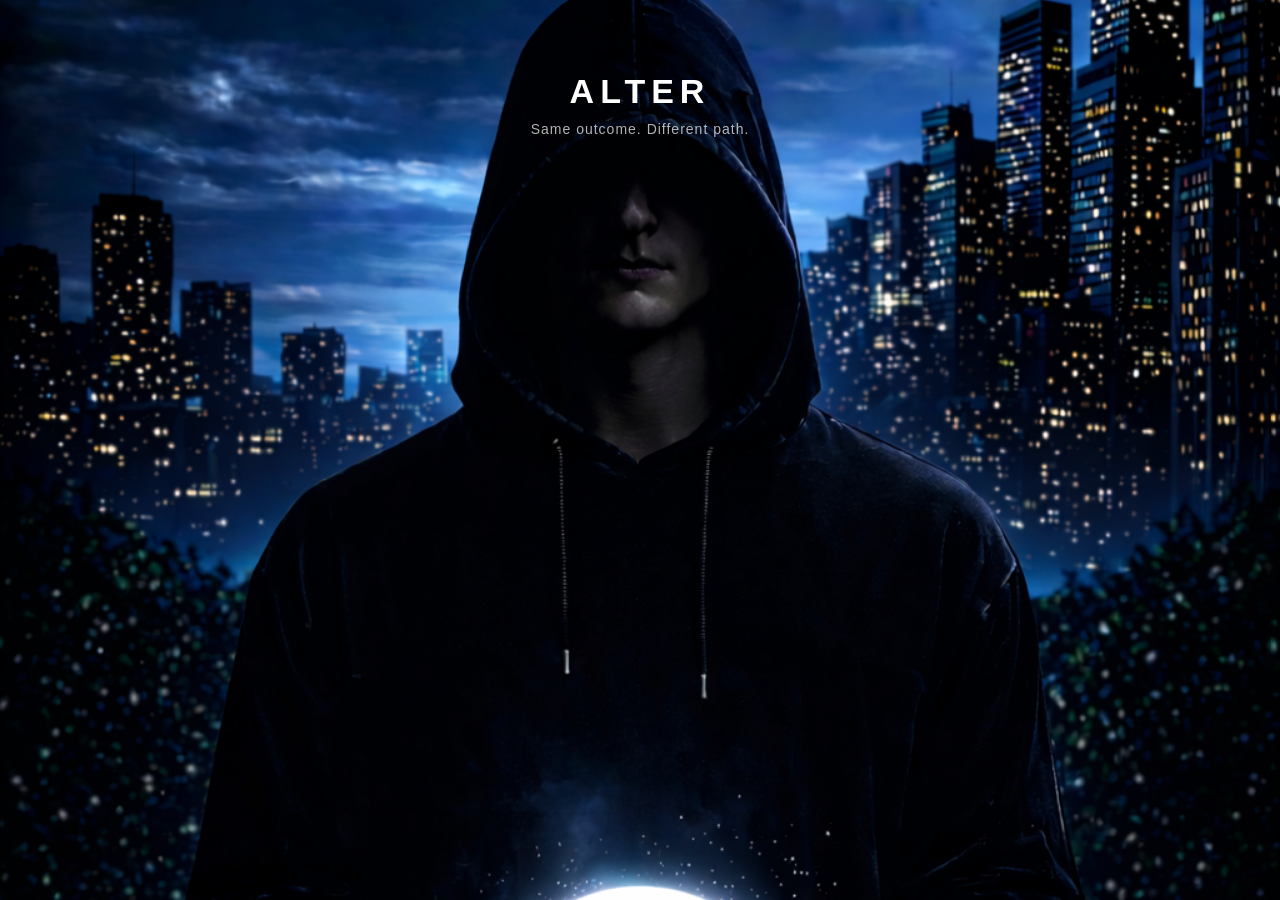
<file: index.html>
<!DOCTYPE html>
<html lang="en">
<head>
  <meta charset="UTF-8">
  <meta name="viewport" content="width=device-width, initial-scale=1.0">

  <title>ALTER</title>

  <!-- THIS IS THE KEY LINE -->
  <link rel="stylesheet" href="style.css">
</head>

<body>

  <!-- BACKGROUND -->
  <div class="background"></div>

  <!-- HERO TEXT -->
  <div class="hero">
    <div class="logo">ALTER</div>
    <div class="tagline">Same outcome. Different path.</div>
  </div>

  <!-- ORB HIT AREA -->
  <div class="orb-hitbox" onclick="enterApp()"></div>

  <!-- LOADING SCREEN -->
  <div class="loading-screen" id="loading">
    <div class="loading-text">Locating...</div>
  </div>

  <script src="script.js?v=10"></script>
</body>
</html>
</file>
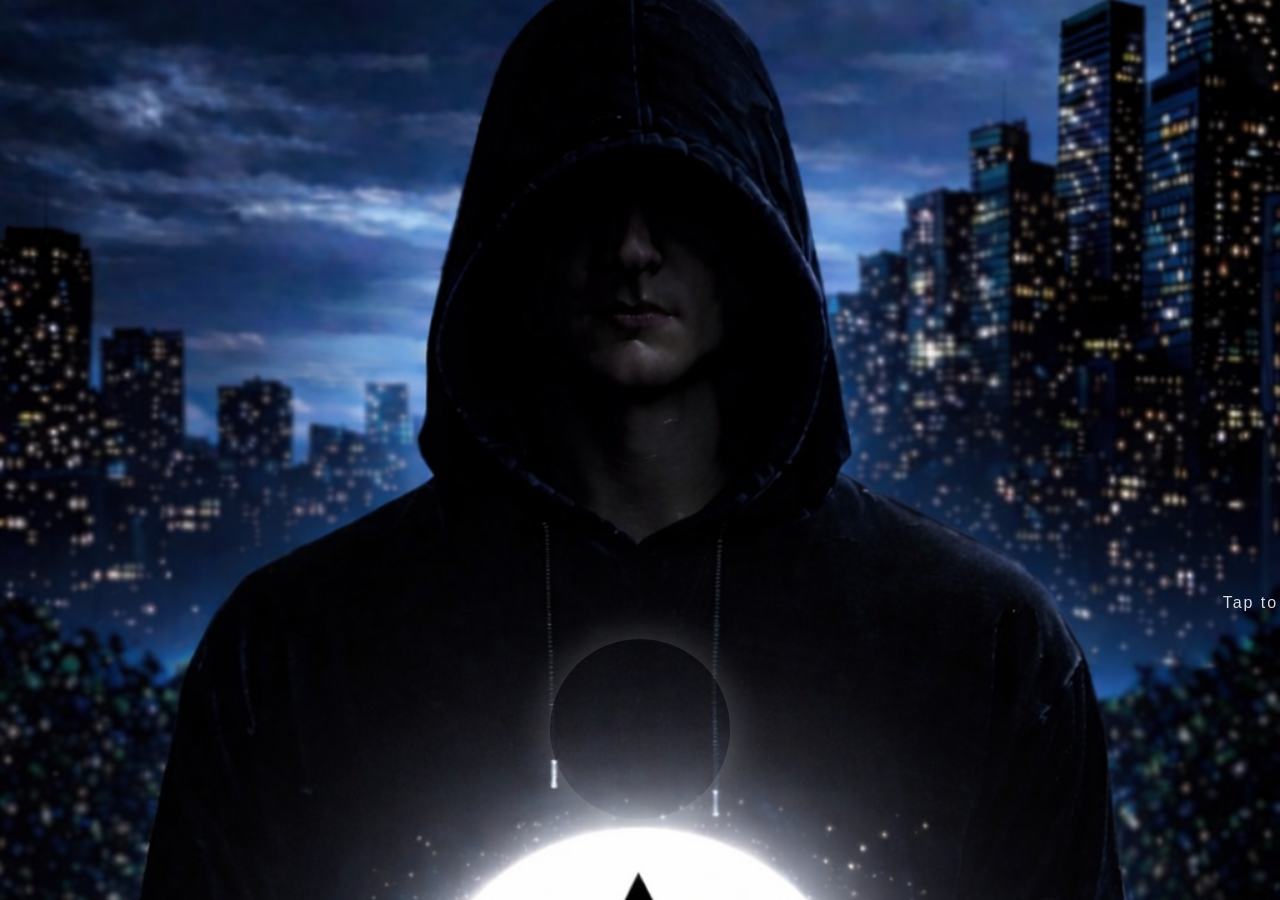
<file: app.html>
<!DOCTYPE html>
<html lang="en">
<head>
  <meta charset="UTF-8">
  <meta name="viewport" content="width=device-width, initial-scale=1.0">
  <title>ALTER</title>

  <style>
    body {
      margin: 0;
      color: white;
      font-family: -apple-system, sans-serif;
      overflow: hidden;

      display: flex;
      justify-content: center;
      align-items: center;
      height: 100vh;

      background: url("./assets/orb-clean.png") no-repeat center center;
background-size: cover;

      transition: opacity 0.3s ease;
    }

    .voice-ui {
      text-align: center;
      animation: fadeIn 1.2s ease;
    }
  .status {
  position: absolute;
  bottom: 32%;
  width: 100%;
  text-align: center;
  font-size: 16px;
  opacity: 0.85;
  letter-spacing: 2px;
  }
/* ORB HITBOX (click area only) */
.orb-hitbox {
  position: absolute;
  bottom: 9%;
  left: 50%;
  transform: translateX(-50%);
  width: 180px;
  height: 180px;
  border-radius: 50%;
  cursor: pointer;
}

/* ❌ REMOVE fake circle completely */
.orb-hitbox::after {
  display: none;
}

/* ✅ USE PURE GLOW ONLY (no circle layer) */
.orb-hitbox {
  box-shadow: 0 0 40px rgba(255,255,255,0.25);
  transition: all 0.3s ease;
}

/* 🔊 LISTENING STATE */
.orb-hitbox.active {
  box-shadow: 0 0 120px rgba(255,255,255,0.9);
  transform: translateX(-50%) scale(1.1);
}
  </style>
</head>

<body>

  <div class="voice-ui">
  <div class="orb-hitbox" id="mic"></div>
<div class="status" id="status">Tap to speak</div>
  </div>

  <script>
    window.speechSynthesis.onvoiceschanged = () => {
      window.speechSynthesis.getVoices();
    };

    const mic = document.querySelector(".orb-hitbox");
    const status = document.getElementById("status");

    let recognition;

    // 🎤 INIT VOICE
    if ('webkitSpeechRecognition' in window) {
      recognition = new webkitSpeechRecognition();
      recognition.continuous = false;
      recognition.lang = "en-GB";
      recognition.interimResults = false;
    }

    // 🔊 SPEAK FUNCTION
    function speak(text) {
      const speech = new SpeechSynthesisUtterance(text);
      const voices = window.speechSynthesis.getVoices();

      const preferred =
        voices.find(v => v.name.includes("Google UK English Female")) ||
        voices.find(v => v.name.includes("Google UK English Male")) ||
        voices.find(v => v.lang === "en-GB");

      if (preferred) speech.voice = preferred;

      speech.rate = 0.92;
      speech.pitch = 0.9;
      speech.volume = 1;

      window.speechSynthesis.speak(speech);
    }

    // 🎯 MIC CLICK
    let isListening = false;

mic.addEventListener("click", () => {
  if (!recognition) return;

  if (!isListening) {
    recognition.start();
    isListening = true;

    status.innerText = "Listening...";
    mic.classList.add("active");
  }
});

recognition.onend = () => {
  isListening = false;

  mic.classList.remove("active");

  // CLEAN UX (no annoying reset text)
  status.innerText = "";
};
    // 🧠 VOICE RESULT
    recognition.onresult = (event) => {
      const transcript = event.results[0][0].transcript.toLowerCase();

      status.innerText = transcript;
      mic.classList.remove("active");

      setTimeout(() => {

        // 🔥 HOODIES
        if (transcript.includes("hood")) {
          speak("I've found a selection of hoodies for you");
          localStorage.setItem("category", "hoodies");

          document.body.style.opacity = "0";
          setTimeout(() => {
            window.location.href = "categories.html";
          }, 300);
        }

        // 🔥 TSHIRTS
        else if (
          transcript.includes("shirt") ||
          transcript.includes("tshirt") ||
          transcript.includes("tee")
        ) {
          speak("I've found a selection of t shirts for you");
          localStorage.setItem("category", "tshirts");

          document.body.style.opacity = "0";
          setTimeout(() => {
            window.location.href = "categories.html";
          }, 300);
        }

        // 🔥 TRACKSUITS
        else if (transcript.includes("track")) {
          speak("I've found a selection of tracksuits for you");
          localStorage.setItem("category", "tracksuits");

          document.body.style.opacity = "0";
          setTimeout(() => {
            window.location.href = "categories.html";
          }, 300);
        }

        // 🔥 BAGS
        else if (transcript.includes("bag")) {
          speak("I've found a selection of bags for you");
          localStorage.setItem("category", "bags");

          document.body.style.opacity = "0";
          setTimeout(() => {
            window.location.href = "categories.html";
          }, 300);
        }

        // ❌ NO MATCH
        else {
          status.innerText = "Try hoodie, t shirt, or tracksuit";
          speak("Try saying hoodie or t shirt");
        }

      }, 500);
    };
  </script>

</body>
</html>
</file>
<file: style.css>
/* RESET */
* {
  margin: 0;
  padding: 0;
  box-sizing: border-box;
}

/* BACKGROUND (THIS IS THE IMPORTANT PART) */
body {
  margin: 0;
  font-family: -apple-system, sans-serif;
  color: white;

  background: url("assets/bg.png") no-repeat center center fixed;
  background-size: cover;
}

/* HERO TEXT */
.hero {
  position: absolute;
  top: 90px;
  width: 100%;
  text-align: center;
  color: white;
  z-index: 2;
}

.logo {
  font-size: 34px;
  letter-spacing: 6px;
  font-weight: 600;
}

.tagline {
  margin-top: 10px;
  font-size: 14px;
  opacity: 0.7;
  letter-spacing: 1px;
}

/* ORB HIT AREA */
.orb-hitbox {
  position: absolute;
  top: 70%;
  left: 50%;
  transform: translateX(-50%);

  width: 200px;
  height: 200px;
  border-radius: 50%;

  z-index: 9999;

  -webkit-tap-highlight-color: transparent;
}

/* TAP FEEDBACK */
.orb-hitbox:active {
  transform: translateX(-50%) scale(0.95);
}
/* BACKGROUND IMAGE */
.background {
  position: fixed;
  top: 0;
  left: 0;
  width: 100%;
  height: 100%;
  background: url("assets/night.png") center/cover no-repeat;
  z-index: 1;
}

/* HERO TEXT */
.hero {
  position: absolute;
  top: 8%;
  width: 100%;
  text-align: center;
  z-index: 2;
  color: white;
}

.logo {
  font-size: 34px;
  letter-spacing: 6px;
  font-weight: 600;
}

.tagline {
  margin-top: 10px;
  font-size: 14px;
  opacity: 0.7;
}

/* LOADING SCREEN */
.loading-screen {
  position: fixed;
  inset: 0;

  width: 100%;
  height: 100%;

  display: flex;
  justify-content: center;
  align-items: center;

  background: url("assets/locating-bg.png") no-repeat center center;
  background-size: cover;

  opacity: 0;
  pointer-events: none;

  transition: opacity 0.4s ease;
  z-index: 10;
}

.loading-screen::before {
  content: "";
  position: fixed;
  inset: 0;
  background: rgba(0,0,0,0.5);
  z-index: 0;
}

.loading-screen.active {
  opacity: 1;
  pointer-events: all;
}
.loading-text {
  position: relative; /* 👈 THIS is key */
  color: white;
  font-size: 22px;
  letter-spacing: 2px;
}

/* PRODUCTS PAGE */
.bg-landing {
  background: #000;
  min-height: 100vh;
  overflow-x: hidden;
}

.products-page {
  min-height: 100vh;
  padding: 48px 20px 80px;
  display: flex;
  flex-direction: column;
  align-items: center;
}

.category-title {
  color: rgba(255,255,255,0.9);
  font-size: 24px;
  font-weight: 600;
  letter-spacing: 1px;
  margin-bottom: 30px;
  text-transform: capitalize;
}

.product-stage {
  position: relative;
  width: 100%;
  max-width: 320px;
  height: 480px;
}

.product-card {
  position: absolute;
  inset: 0;

  background: rgba(255,255,255,0.06);
  border: 1px solid rgba(255,255,255,0.08);
  border-radius: 24px;

  backdrop-filter: blur(18px);
  overflow: hidden;

  opacity: 0;
  transform: scale(0.98);
  pointer-events: none;

  transition:
    opacity 1s ease,
    transform 1s ease;
}

.product-card.active {
  opacity: 1;
  transform: scale(1);
  pointer-events: auto;
}

.product-card img {
  width: 100%;
  height: 360px;
  object-fit: cover;
  display: block;
}

.product-info {
  padding: 18px;
}

.product-name {
  color: white;
  font-size: 18px;
  font-weight: 600;
}

.product-price {
  color: rgba(255,255,255,0.65);
  font-size: 15px;
  margin-top: 6px;
}

.buy-button {
  margin-top: 18px;
  width: 100%;
  border: none;
  border-radius: 14px;
  padding: 14px;
  background: white;
  color: black;
  font-size: 15px;
  font-weight: 600;
}
  letter-spacing: 2px;
}
body::before {
  content: "";
  position: fixed;
  inset: 0;
  background: rgba(0, 0, 0, 0.5);
  z-index: -1;
}
</file>
